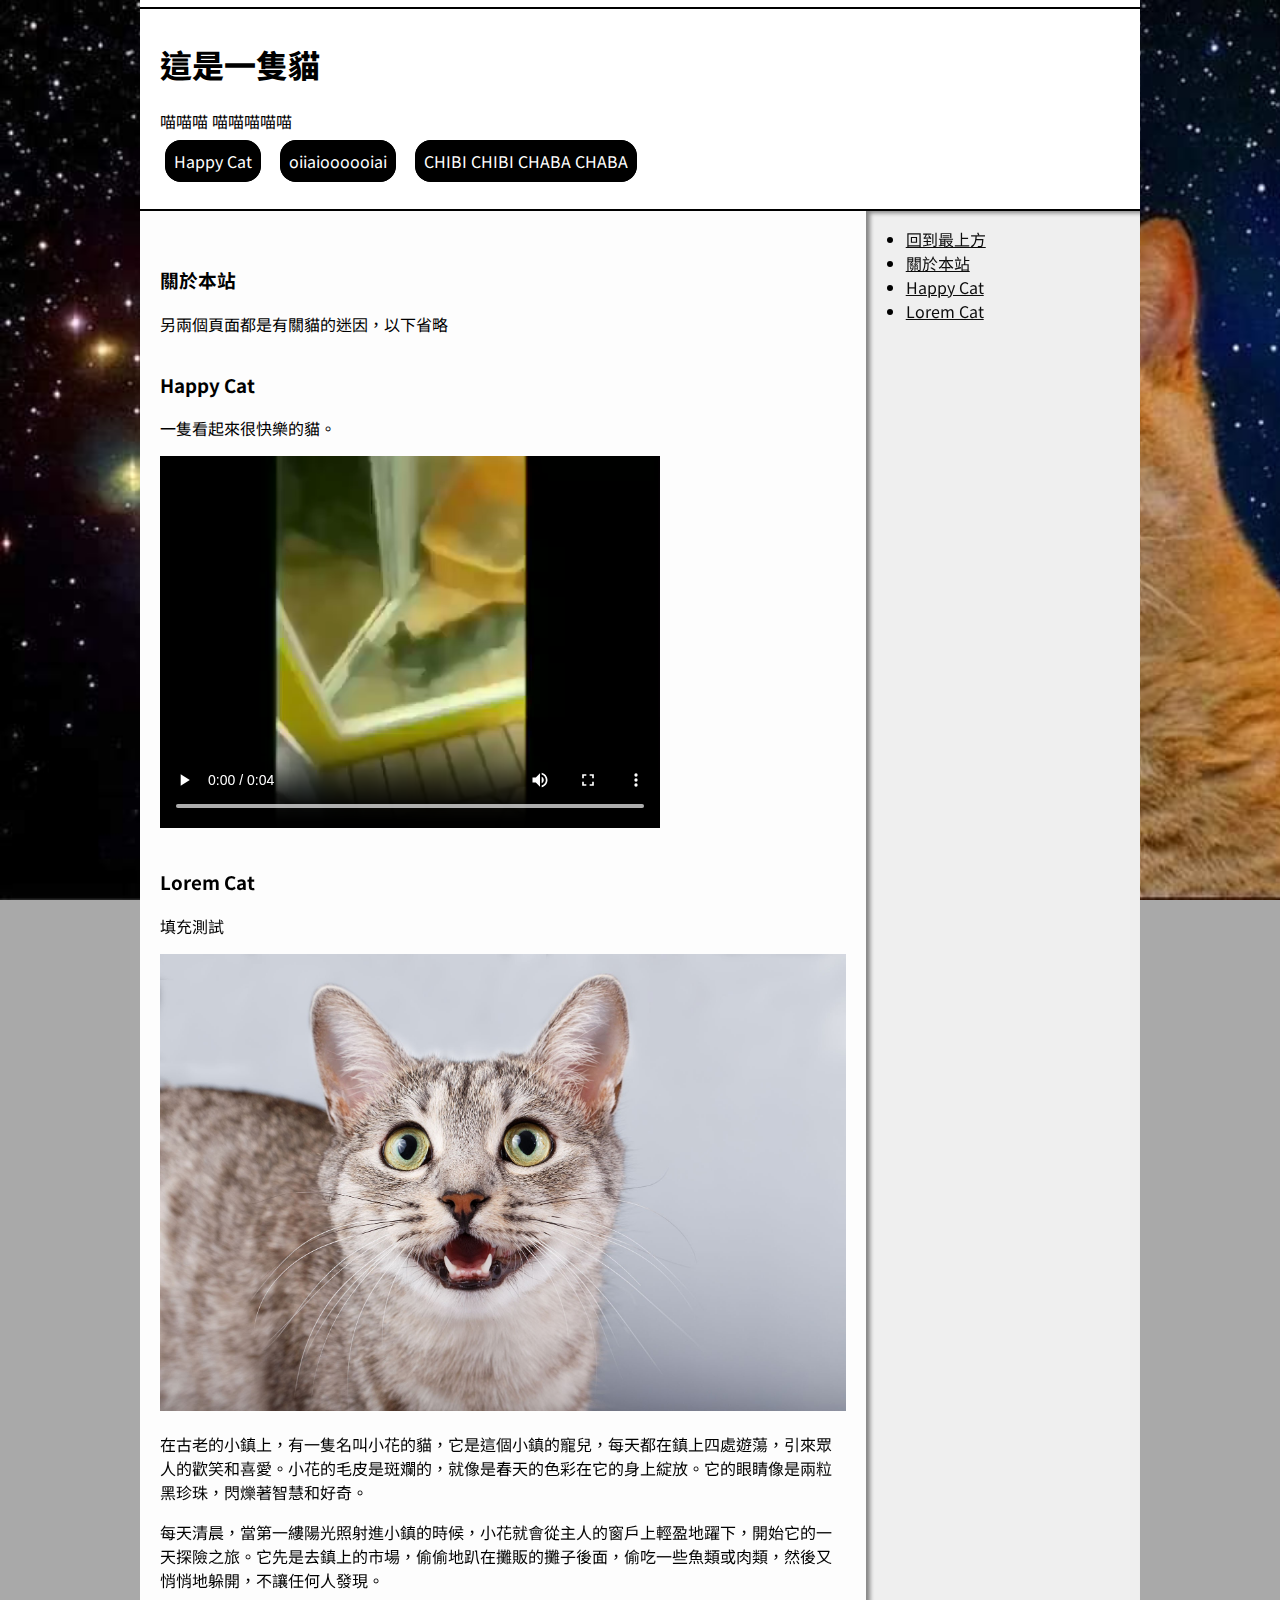
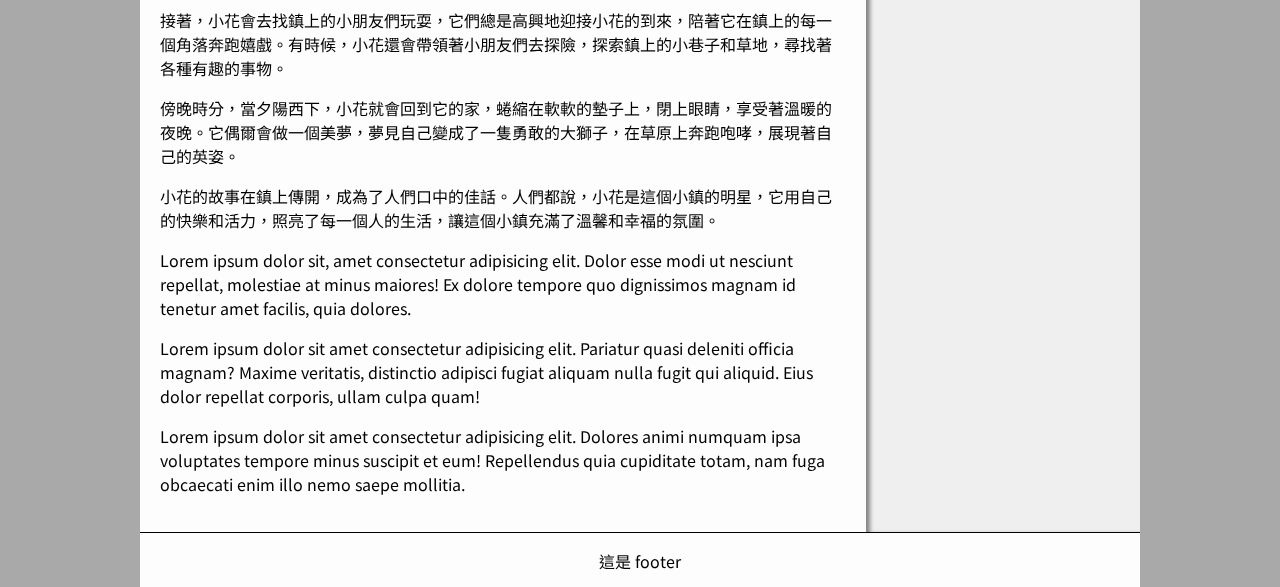
<file: index.htm>
<!DOCTYPE html>
<html lang="zh">
<head>
    <meta charset="UTF-8">
    <meta name="viewport" content="width=device-width, initial-scale=1.0">
    <title>貓</title>
	<link rel="preconnect" href="https://fonts.googleapis.com">
	<link rel="preconnect" href="https://fonts.gstatic.com" crossorigin>
	<link href="https://fonts.googleapis.com/css2?family=Noto+Sans+TC:wght@100..900&display=swap" rel="stylesheet">
    <link href="./css/main.css" rel="stylesheet">
    <script src="./js/zepto.min.js"></script>
    <script src="./js/common.js"></script>
</head>
<body>
    <div class="c-holder">
        
        <header class="header fixed">
            <h1>這是一隻貓</h1>
            <p>喵喵喵 喵喵喵喵喵</p>
            <nav id="nav_src">
                <ul>
                    <li><a href="./index.htm">Happy Cat</a></li>
                    <li><a href="./oiia.htm">oiiaioooooiai</a></li>
                    <li><a href="./chibi.htm">CHIBI CHIBI CHABA CHABA</a></li>
                </ul>
                <p></p>
            </nav>
        </header>
        <header class="header float hide">
            <h2>這是一隻貓</h2>
            <nav id="nav_dest"></nav>
        </header>

        <!--Ajax 必須作用在 http 之下-->
        <script>
            initHeader();
            //loadnav()
        </script>

        <div class="i-holder">
            
            <article>
                <h3 data-tag="about_site">關於本站</h3>
                <p>另兩個頁面都是有關貓的迷因，以下省略</p>
                
                <h3 data-tag="happy_cat">Happy Cat</h3>
                <p>一隻看起來很快樂的貓。</p>
                <p>
                    <video controls="" style="width: 500px;">
                        <source src="./video/happy.mp4" type="video/mp4">
                        瀏覽器不支援播放MP4
                    </video>
                </p>
                <h3 data-tag="lorem_cat">Lorem Cat</h3>
                <p>填充測試</p>
                <img src="./img/cat01.jpg">
                <p>在古老的小鎮上，有一隻名叫小花的貓，它是這個小鎮的寵兒，每天都在鎮上四處遊蕩，引來眾人的歡笑和喜愛。小花的毛皮是斑斕的，就像是春天的色彩在它的身上綻放。它的眼睛像是兩粒黑珍珠，閃爍著智慧和好奇。</p>
                <p>每天清晨，當第一縷陽光照射進小鎮的時候，小花就會從主人的窗戶上輕盈地躍下，開始它的一天探險之旅。它先是去鎮上的市場，偷偷地趴在攤販的攤子後面，偷吃一些魚類或肉類，然後又悄悄地躲開，不讓任何人發現。</p>
                <p>接著，小花會去找鎮上的小朋友們玩耍，它們總是高興地迎接小花的到來，陪著它在鎮上的每一個角落奔跑嬉戲。有時候，小花還會帶領著小朋友們去探險，探索鎮上的小巷子和草地，尋找著各種有趣的事物。</p>
                <p>傍晚時分，當夕陽西下，小花就會回到它的家，蜷縮在軟軟的墊子上，閉上眼睛，享受著溫暖的夜晚。它偶爾會做一個美夢，夢見自己變成了一隻勇敢的大獅子，在草原上奔跑咆哮，展現著自己的英姿。</p>
                <p>小花的故事在鎮上傳開，成為了人們口中的佳話。人們都說，小花是這個小鎮的明星，它用自己的快樂和活力，照亮了每一個人的生活，讓這個小鎮充滿了溫馨和幸福的氛圍。</p>
                <p>Lorem ipsum dolor sit, amet consectetur adipisicing elit. Dolor esse modi ut nesciunt repellat, molestiae at minus maiores! Ex dolore tempore quo dignissimos magnam id tenetur amet facilis, quia dolores.</p>
                <p>Lorem ipsum dolor sit amet consectetur adipisicing elit. Pariatur quasi deleniti officia magnam? Maxime veritatis, distinctio adipisci fugiat aliquam nulla fugit qui aliquid. Eius dolor repellat corporis, ullam culpa quam!</p>
                <p>Lorem ipsum dolor sit amet consectetur adipisicing elit. Dolores animi numquam ipsa voluptates tempore minus suscipit et eum! Repellendus quia cupiditate totam, nam fuga obcaecati enim illo nemo saepe mollitia.</p>
            </article>

            <aside class="aside fixed">
                <div class="aside float">
                    <ul>
                        <li><a href="#">回到最上方</a></li>
                        <li><a href="#about_site">關於本站</a></li>
                        <li><a href="#happy_cat">Happy Cat</a></li>
                        <li><a href="#lorem_cat">Lorem Cat</a></li>
                    </ul>
                </div>
            </aside>

            <script>
                initAside();
            </script>
        </div>

        <footer><p>這是 footer</p></footer>

    </div>
</body>
</html>
</file>
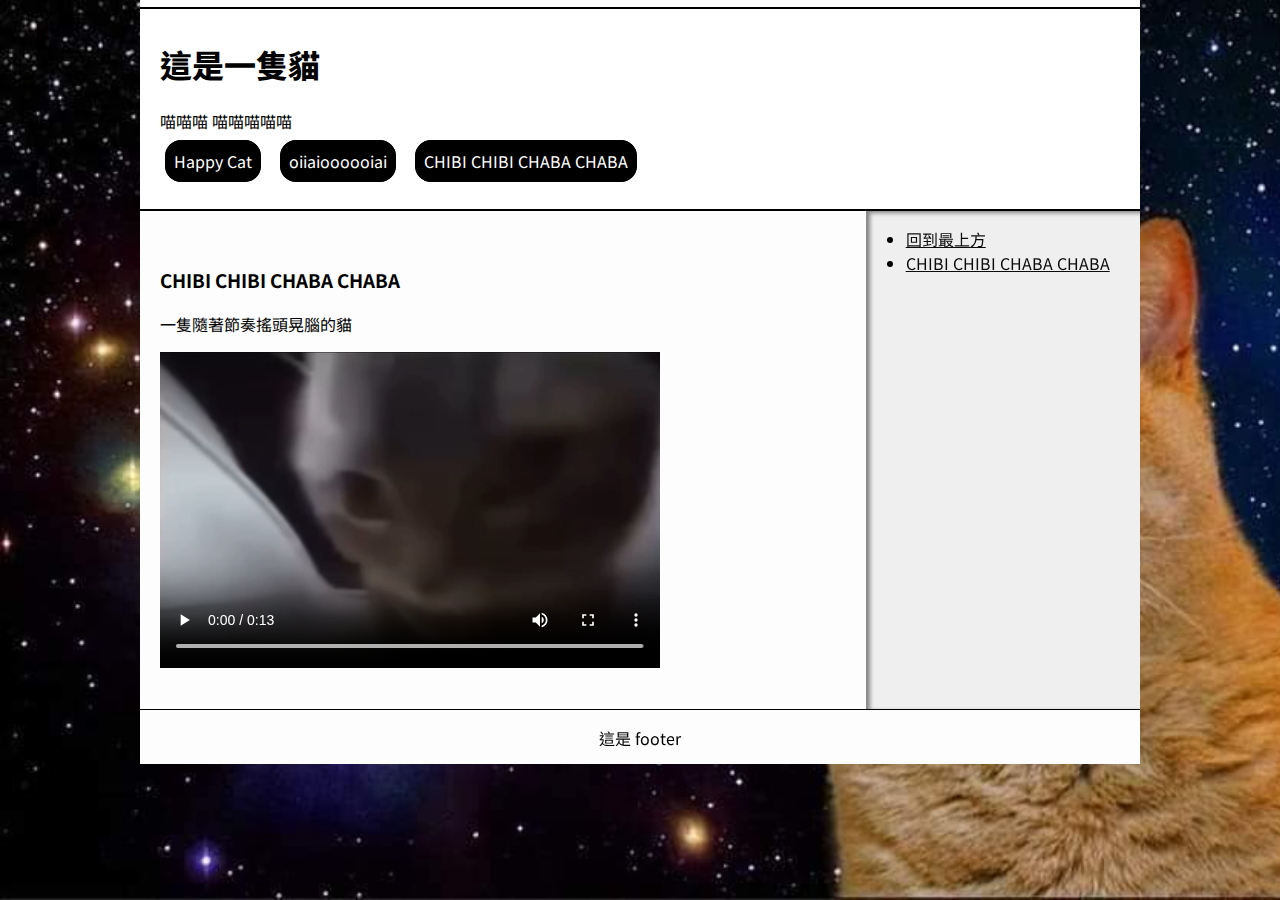
<file: chibi.htm>
<!DOCTYPE html>
<html lang="zh">
<head>
    <meta charset="UTF-8">
    <meta name="viewport" content="width=device-width, initial-scale=1.0">
    <title>貓 - CHIBI CHIBI CHABA CHABA</title>
	<link rel="preconnect" href="https://fonts.googleapis.com">
	<link rel="preconnect" href="https://fonts.gstatic.com" crossorigin>
	<link href="https://fonts.googleapis.com/css2?family=Noto+Sans+TC:wght@100..900&display=swap" rel="stylesheet">
    <link href="./css/main.css" rel="stylesheet">
    <script src="./js/zepto.min.js"></script>
    <script src="./js/common.js"></script>
</head>
<body>
    <div class="c-holder">

        <header class="header fixed">
            <h1>這是一隻貓</h1>
            <p>喵喵喵 喵喵喵喵喵</p>
            <nav id="nav_src">
                <ul>
                    <li><a href="./index.htm">Happy Cat</a></li>
                    <li><a href="./oiia.htm">oiiaioooooiai</a></li>
                    <li><a href="./chibi.htm">CHIBI CHIBI CHABA CHABA</a></li>
                </ul>
                <p></p>
            </nav>
        </header>
        <header class="header float hide">
            <h2>這是一隻貓</h2>
            <nav id="nav_dest"></nav>
        </header>

        <!--Ajax 必須作用在 http 之下-->
        <script>
            initHeader();
            //loadnav()
        </script>
        
        <div class="i-holder">
            
            <article>
                <h3 data-tag="chibi">CHIBI CHIBI CHABA CHABA</h3>
                <p>一隻隨著節奏搖頭晃腦的貓</p>
                <p>
                    <video controls="" style="width: 500px;">
                        <source src="./video/chbib.mp4" type="video/mp4">
                        瀏覽器不支援播放MP4
                    </video>
                </p>
            </article>

            <aside class="aside fixed">
                <div class="aside float">
                    <ul>
                        <li><a href="#">回到最上方</a></li>
                        <li><a href="#chibi">CHIBI CHIBI CHABA CHABA</a></li>
                    </ul>
                </div>
            </aside>

            <script>
                initAside();
            </script>
        </div>

        <footer><p>這是 footer</p></footer>

    </div>
</body>
</html>
</file>
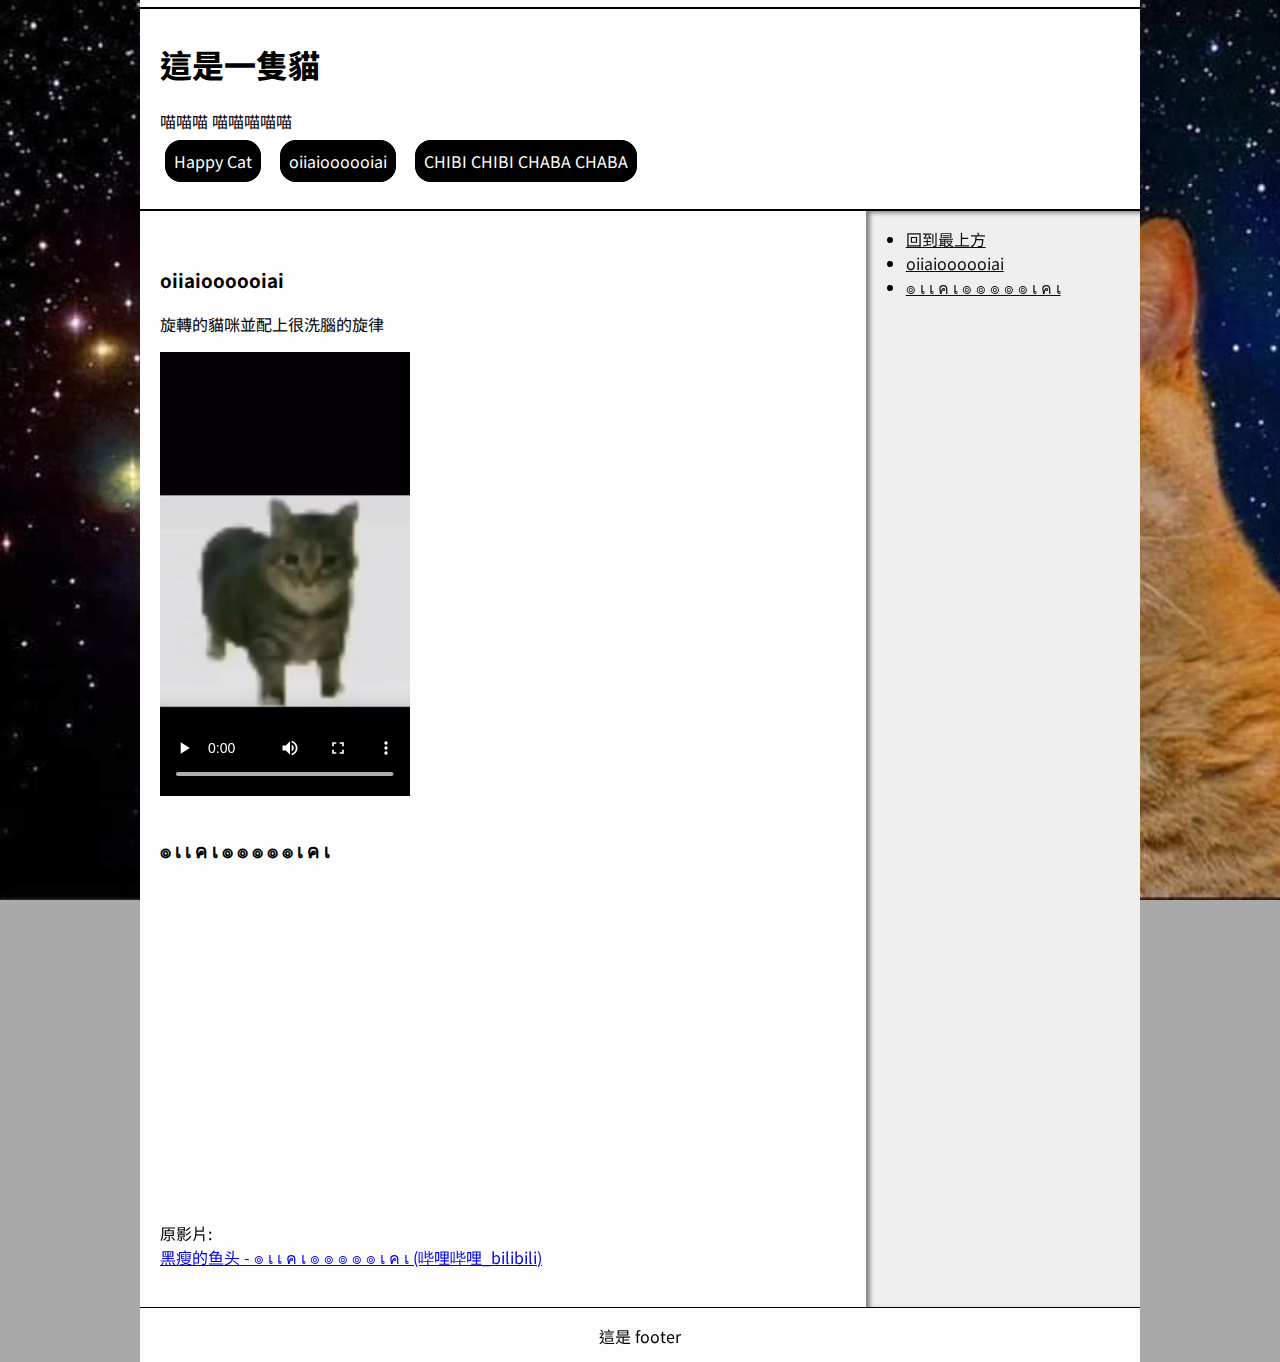
<file: oiia.htm>
<!DOCTYPE html>
<html lang="zh">
<head>
    <meta charset="UTF-8">
    <meta name="viewport" content="width=device-width, initial-scale=1.0">
    <title>貓 - oiiaioooooiai</title>
	<link rel="preconnect" href="https://fonts.googleapis.com">
	<link rel="preconnect" href="https://fonts.gstatic.com" crossorigin>
	<link href="https://fonts.googleapis.com/css2?family=Noto+Sans+TC:wght@100..900&display=swap" rel="stylesheet">
    <link href="./css/main.css" rel="stylesheet">
    <script src="./js/zepto.min.js"></script>
    <script src="./js/common.js"></script>
</head>
<body>
    <div class="c-holder">
        
        <header class="header fixed">
            <h1>這是一隻貓</h1>
            <p>喵喵喵 喵喵喵喵喵</p>
            <nav id="nav_src">
                <ul>
                    <li><a href="./index.htm">Happy Cat</a></li>
                    <li><a href="./oiia.htm">oiiaioooooiai</a></li>
                    <li><a href="./chibi.htm">CHIBI CHIBI CHABA CHABA</a></li>
                </ul>
                <p></p>
            </nav>
        </header>
        <header class="header float hide">
            <h2>這是一隻貓</h2>
            <nav id="nav_dest"></nav>
        </header>

        <!--Ajax 必須作用在 http 之下-->
        <script>
            initHeader();
            //loadnav()
        </script>
        
        <div class="i-holder">
            
            <article>
                <h3 data-tag="oiia">oiiaioooooiai</h3>
                <p>旋轉的貓咪並配上很洗腦的旋律</p>
                <p>
                    <video controls="" style="width: 250px;">
                        <source src="./video/oiia.mp4" type="video/mp4">
                        瀏覽器不支援播放MP4
                    </video>
                </p>
				
				<h3 data-tag="๏ เ เ ค">๏ เ เ ค เ ๏ ๏ ๏ ๏ ๏ เ ค เ  </h3>
                <p>
                    <iframe width="500" height="315" src="https://www.youtube.com/embed/OTAqMCyvOE0?si=ry3rxsgK5lKw89oh" title="YouTube video player" frameborder="0" allow="accelerometer; autoplay; clipboard-write; encrypted-media; gyroscope; picture-in-picture; web-share" allowfullscreen></iframe>
				</p>
				<p>
					原影片:<br>
					<a href="https://www.bilibili.com/video/BV1zN411w7EG/" target="_blank">黑瘦的鱼头 - ๏ เ เ ค เ ๏ ๏ ๏ ๏ ๏ เ ค เ  (哔哩哔哩_bilibili)</a>
				</p>
            </article>

            <aside class="aside fixed">
                <div class="aside float">
                    <ul>
                        <li><a href="#">回到最上方</a></li>
                        <li><a href="#oiia">oiiaioooooiai</a></li>
                        <li><a href="#๏ เ เ ค ">๏ เ เ ค เ ๏ ๏ ๏ ๏ ๏ เ ค เ  </a></li>
                    </ul>
                </div>
            </aside>

            <script>
                initAside();
            </script>
        </div>
        
        <footer><p>這是 footer</p></footer>

    </div>
</body>
</html>
</file>
<file: css/main.css>
body {
	font-family: "Noto Sans TC", sans-serif;
	font-optical-sizing: auto;
	font-style: normal;
}

h1 {
    font-weight: 800;
}

h3 {
    margin-top: 35px;
}

.c-holder {
	max-width: 1000px;
	min-width: 1000px;
	background-color: #FDFDFD;
}

.hide {
	display: none;
}

body {
	margin-top: 0;
	margin-bottom: 0;
	display: flex;
	justify-content: center;
	align-items: center;
	background-color: darkgray;
	background-image: url(../img/main_bg.jpg);
	background-repeat: no-repeat;
	background-attachment: fixed;
	background-size: cover;
}

img {
	width: 100%;
}

.header {
	border: solid black;
	border-width: 0 0 2px;
	padding: 20px;
	background-color: white;
}

/*.header.fixed {
	padding: 20px;
}*/

.header.float {
	padding-top: 0;
	border-top: 0;
	position: fixed;
	background-color: white;
	z-index: 100;
}

.i-holder{
	display: flex;
}

.i-holder article{
	flex: 5;
}

.i-holder aside{
	flex: 2;
	background-color: #efefef;
	box-shadow: inset 4px 2px 4px 0px #00000073;
}

.aside.float {
	position: relative;
}

.aside a {
	color: #0c0c0c;
}

.aside a:visited {
	color: #8d8d8d;
}

article {
	padding: 20px;
}

.header ul{
	padding-left: 5px;
}

.header ul li{
	list-style: none;
	display: inline;
	margin-right: 15px;
}

.header ul li a{
	border: solid 1px black;
	padding: 8px;
	border-radius: 16px;
}

.header ul li a, .header ul li a:visited {
	color: white;
	background-color: black;
	text-decoration: none;
	box-shadow: black 0px 0px 0px;
	transition-property: background-color, bcolor, box-shadow;
	transition-duration: 200ms;
	transition-timing-function: linear;
}

.header ul li a:hover, .header ul li a:visited:hover {
	color: black;
	background-color: white;
	text-decoration: none;
	box-shadow: black 0px 0px 9px;
}

@keyframes nav_button {
	0%   {transform: rotate(0.00turn);}
	25%  {transform: rotate(0.25turn);}
	50%  {transform: rotate(0.50turn);}
	100% {transform: rotate(1.00turn);}
}

footer {
	border: solid black;
	border-width: 1px 0 0;
	height: 54px;
	display: flex;
	justify-content: center;
	justify-items: center;
}
</file>
